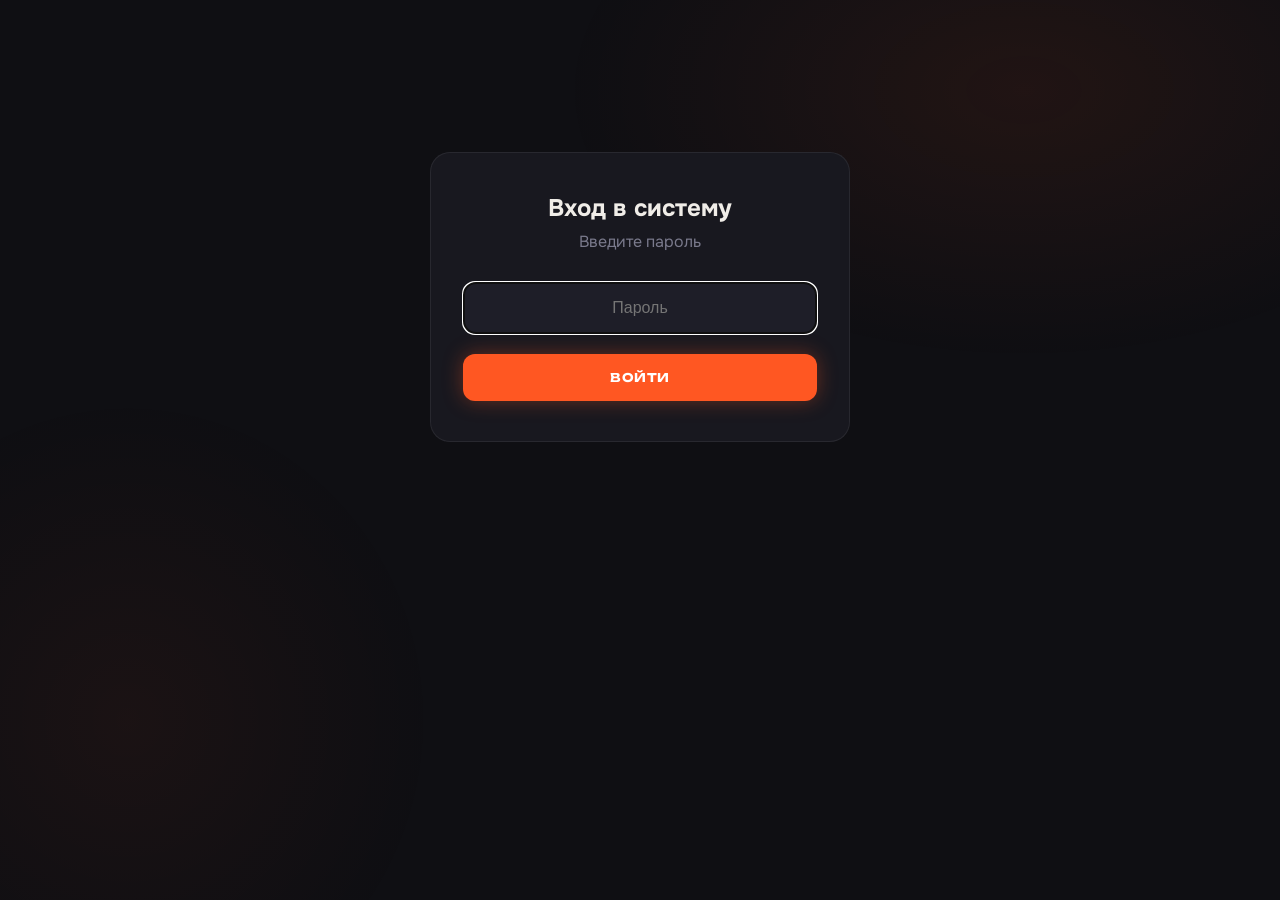
<file: index.html>
<!DOCTYPE html>
<html lang="ru">
<head>
  <meta charset="UTF-8">
  <meta name="viewport" content="width=device-width, initial-scale=1.0">
  <title>Тесты КХЦ</title>
  <link href="https://fonts.googleapis.com/css2?family=Unbounded:wght@400;600;700;900&family=Onest:wght@300;400;500;600&display=swap" rel="stylesheet">
  <link rel="stylesheet" href="style.css">
</head>
<body>

  <!-- МОДАЛЬНОЕ ОКНО ПОДТВЕРЖДЕНИЯ -->
  <div class="modal-overlay" id="modal">
    <div class="modal-box">
      <div class="modal-icon">⚠️</div>
      <h2>Завершить тест?</h2>
      <p>Вы ответили не на все вопросы. Пропущенные вопросы будут засчитаны как неверные.</p>
      <div class="modal-btns">
        <button class="btn btn-outline" onclick="closeModal()">Отмена</button>
        <button class="btn btn-primary" onclick="finishTest()">Завершить</button>
      </div>
    </div>
  </div>

  <!-- ОСНОВНОЙ LAYOUT -->
  <div class="wrap">
    <header id="main-header" style="display: none;">
      <div onclick="showTestSelection()" style="display:flex; align-items:center; gap:16px; cursor:pointer;">
        <div class="logo-mark">КХЦ</div>
        <div class="header-title">
          <h1>Тесты КХЦ</h1>
          <p id="test-type">Пробное тестирование</p>
        </div>
      </div>
      <div style="margin-left: auto; display: flex; align-items: center; gap: 15px;">
        <div id="user-info" style="font-size: 14px; color: var(--muted);">Пользователь авторизован</div>
        <div onclick="logout()" style="color: var(--wrong); font-size: 13px; cursor: pointer;">Выйти</div>
      </div>
      <div class="timer-badge" id="timer" style="margin-left: 20px;">2:00:00</div>
    </header>

    <div id="app"></div>
  </div>

  <script src="quiz.js"></script>
</body>
</html>
</file>
<file: style.css>
/* ══════════════════════════════════════════
   ПЕРЕМЕННЫЕ
══════════════════════════════════════════ */
:root {
  --orange: #FF5722;
  --orange-light: #FF7043;
  --orange-dim: rgba(255,87,34,0.12);
  --bg: #0f0f13;
  --surface: #18181f;
  --surface2: #1e1e28;
  --border: rgba(255,255,255,0.07);
  --text: #f0ede8;
  --muted: #7a7a8c;
  --correct: #22c55e;
  --wrong: #ef4444;
  --correct-dim: rgba(34,197,94,0.12);
  --wrong-dim: rgba(239,68,68,0.12);
}

/* ЭКРАН ВЫБОРА ТЕСТА */
.selection-screen {
  padding: 40px 20px;
  text-align: center;
}

.test-cards {
  display: flex;
  flex-wrap: wrap;
  gap: 20px;
  justify-content: center;
  max-width: 800px;
  margin: 0 auto;
}

.test-card {
  background: var(--surface);
  border: 1px solid var(--border);
  border-radius: 20px;
  padding: 32px 24px;
  width: 260px;
  cursor: pointer;
  transition: all 0.3s;
}

.test-card:hover {
  transform: translateY(-8px);
  border-color: var(--orange);
  box-shadow: 0 0 30px rgba(255,87,34,0.25);
}

.test-icon {
  font-size: 48px;
  margin-bottom: 16px;
}

.test-card h3 {
  font-family: 'Unbounded', sans-serif;
  font-size: 22px;
  margin-bottom: 8px;
}

.test-card p {
  color: var(--muted);
  font-size: 14px;
}

/* ══════════════════════════════════════════
   СБРОС И БАЗА
══════════════════════════════════════════ */
*, *::before, *::after { box-sizing: border-box; margin: 0; padding: 0; }

body {
  font-family: 'Onest', sans-serif;
  background: var(--bg);
  color: var(--text);
  min-height: 100vh;
  overflow-x: hidden;
}

/* Фоновая текстура */
body::before {
  content: '';
  position: fixed;
  inset: 0;
  background:
    radial-gradient(ellipse 60% 50% at 80% 10%, rgba(255,87,34,0.08) 0%, transparent 60%),
    radial-gradient(ellipse 40% 60% at 10% 80%, rgba(255,87,34,0.05) 0%, transparent 60%);
  pointer-events: none;
  z-index: 0;
}

.wrap {
  position: relative;
  z-index: 1;
  max-width: 900px;
  margin: 0 auto;
  padding: 32px 20px 80px;
}

/* ══════════════════════════════════════════
   ШАПКА
══════════════════════════════════════════ */
.start-screen {
  text-align: center;
  padding: 80px 20px;
}

.test-buttons {
  display: flex;
  justify-content: center;
  gap: 20px;
  margin-top: 30px;
  flex-wrap: wrap;
}

header {
  display: flex;
  align-items: center;
  gap: 16px;
  margin-bottom: 40px;
  padding-bottom: 24px;
  border-bottom: 1px solid var(--border);
}

.logo-mark {
  width: 56px; height: 56px;
  background: var(--orange);
  border-radius: 12px;
  display: grid; place-items: center;
  font-family: 'Unbounded', sans-serif;
  font-weight: 900; font-size: 18px;
  color: #fff; flex-shrink: 0;
  box-shadow: 0 0 28px rgba(255,87,34,0.4);
}

.header-title h1 {
  font-family: 'Unbounded', sans-serif;
  font-size: 16px; font-weight: 600;
  letter-spacing: -0.3px;
}

.header-title p { font-size: 13px; color: var(--muted); margin-top: 2px; }

.timer-badge {
  margin-left: auto;
  background: var(--surface);
  border: 1px solid var(--border);
  border-radius: 10px;
  padding: 8px 18px;
  font-family: 'Unbounded', sans-serif;
  font-size: 18px; font-weight: 700;
  color: var(--orange);
  letter-spacing: 1px;
  min-width: 90px; text-align: center;
  transition: color 0.3s;
}

.timer-badge.urgent {
  color: var(--wrong);
  animation: pulse-timer 1s infinite;
}

@keyframes pulse-timer {
  0%,100% { opacity: 1; }
  50%      { opacity: 0.6; }
}

/* ══════════════════════════════════════════
   НАВИГАЦИЯ
══════════════════════════════════════════ */
.nav-card {
  background: var(--surface);
  border: 1px solid var(--border);
  border-radius: 18px;
  padding: 22px 24px;
  margin-bottom: 28px;
}

.nav-label {
  font-size: 11px; letter-spacing: 1.5px; text-transform: uppercase;
  color: var(--muted); font-weight: 600; margin-bottom: 14px;
}

.nav-dots { display: flex; flex-wrap: wrap; gap: 8px; }

.nav-dot {
  width: 38px; height: 38px;
  border-radius: 50%;
  border: 1.5px solid var(--border);
  background: transparent;
  color: var(--muted);
  font-family: 'Unbounded', sans-serif;
  font-size: 11px; font-weight: 700;
  cursor: pointer;
  transition: all 0.2s;
  position: relative;
}

.nav-dot:hover            { border-color: var(--orange); color: var(--orange); }
.nav-dot.active           { background: var(--orange); border-color: var(--orange); color: #fff; box-shadow: 0 0 12px rgba(255,87,34,0.45); }
.nav-dot.answered         { border-color: var(--correct); color: var(--correct); }
.nav-dot.answered::after  {
  content: ''; position: absolute; bottom: 1px; right: 1px;
  width: 8px; height: 8px; border-radius: 50%;
  background: var(--correct);
}
.nav-dot.active.answered  { background: var(--orange); border-color: var(--orange); color: #fff; }

/* ══════════════════════════════════════════
   КАРТОЧКА ВОПРОСА
══════════════════════════════════════════ */
.question-card {
  background: var(--surface);
  border: 1px solid var(--border);
  border-radius: 20px;
  overflow: hidden;
  margin-bottom: 20px;
  animation: slide-in 0.35s cubic-bezier(.22,.68,0,1.2);
}

@keyframes slide-in {
  from { opacity: 0; transform: translateY(20px) scale(0.98); }
  to   { opacity: 1; transform: translateY(0) scale(1); }
}

.question-header {
  display: flex; align-items: flex-start; gap: 20px;
  padding: 28px 28px 24px;
  border-bottom: 1px solid var(--border);
}

.q-num {
  font-family: 'Unbounded', sans-serif;
  font-size: 11px; font-weight: 700;
  letter-spacing: 1px; text-transform: uppercase;
  color: var(--orange);
  background: var(--orange-dim);
  border-radius: 8px; padding: 5px 12px;
  white-space: nowrap; flex-shrink: 0; margin-top: 2px;
}

.q-text { font-size: 17px; line-height: 1.55; font-weight: 400; }

/* ══════════════════════════════════════════
   ВАРИАНТЫ ОТВЕТОВ
══════════════════════════════════════════ */
.options {
  padding: 20px 28px 28px;
  display: flex; flex-direction: column; gap: 10px;
}

.option {
  display: flex; align-items: center; gap: 14px;
  padding: 15px 18px;
  border-radius: 12px;
  border: 1.5px solid var(--border);
  background: var(--surface2);
  cursor: pointer;
  transition: all 0.2s;
  user-select: none;
  position: relative;
  overflow: hidden;
}

.option:hover:not(.locked)       { border-color: var(--orange); background: var(--orange-dim); }
.option.selected:not(.locked)    { border-color: var(--orange); background: var(--orange-dim); }
.option.correct                  { border-color: var(--correct); background: var(--correct-dim); }
.option.wrong                    { border-color: var(--wrong);   background: var(--wrong-dim); }
.option.locked                   { cursor: default; }

.opt-letter {
  width: 28px; height: 28px; border-radius: 50%;
  border: 1.5px solid currentColor;
  display: grid; place-items: center;
  font-family: 'Unbounded', sans-serif;
  font-size: 11px; font-weight: 700;
  color: var(--muted);
  flex-shrink: 0; transition: all 0.2s;
}

.option.selected:not(.locked) .opt-letter { color: var(--orange); border-color: var(--orange); }

.option.selected:not(.locked) .opt-letter::after,
.option.correct .opt-letter::after {
  content: ''; display: block;
  width: 10px; height: 10px; border-radius: 50%;
  background: currentColor;
}

.option.correct .opt-letter { color: var(--correct); border-color: var(--correct); }
.option.wrong   .opt-letter { color: var(--wrong);   border-color: var(--wrong);   }
.option.wrong   .opt-letter::after { content: '✕'; font-size: 9px; background: none; }

.opt-text { font-size: 15px; line-height: 1.4; }

/* ══════════════════════════════════════════
   ПРОГРЕСС-БАР
══════════════════════════════════════════ */
.progress-bar-wrap { margin-bottom: 18px; }

.progress-bar-track {
  height: 4px; background: var(--surface2); border-radius: 99px; overflow: hidden;
}

.progress-bar-fill {
  height: 100%;
  background: linear-gradient(90deg, var(--orange) 0%, var(--orange-light) 100%);
  border-radius: 99px;
  transition: width 0.4s ease;
}

/* ══════════════════════════════════════════
   НИЖНЯЯ ПАНЕЛЬ
══════════════════════════════════════════ */
.footer-bar {
  display: flex; align-items: center; justify-content: space-between;
  gap: 12px; flex-wrap: wrap;
}

.progress-info { font-size: 13px; color: var(--muted); }
.progress-info b { color: var(--text); }

.btn {
  font-family: 'Unbounded', sans-serif;
  font-size: 12px; font-weight: 700;
  letter-spacing: 0.5px; text-transform: uppercase;
  padding: 14px 28px; border-radius: 12px; border: none;
  cursor: pointer; transition: all 0.2s;
}

.btn-outline {
  background: transparent; color: var(--muted);
  border: 1.5px solid var(--border);
}
.btn-outline:hover { color: var(--text); border-color: rgba(255,255,255,0.2); }

.btn-primary {
  background: var(--orange); color: #fff;
  box-shadow: 0 0 20px rgba(255,87,34,0.35);
}
.btn-primary:hover {
  background: var(--orange-light);
  box-shadow: 0 0 28px rgba(255,87,34,0.5);
  transform: translateY(-1px);
}

.btn-danger {
  background: transparent; color: var(--wrong);
  border: 1.5px solid rgba(239,68,68,0.3);
}
.btn-danger:hover { background: var(--wrong-dim); }

/* ══════════════════════════════════════════
   ЭКРАН РЕЗУЛЬТАТА
══════════════════════════════════════════ */
.result-screen {
  text-align: center; padding: 60px 20px;
  animation: slide-in 0.4s ease;
}

.result-circle {
  width: 140px; height: 140px; border-radius: 50%;
  margin: 0 auto 32px;
  display: grid; place-items: center;
  position: relative;
}

.result-circle svg {
  position: absolute; inset: 0; width: 100%; height: 100%;
  transform: rotate(-90deg);
}

.result-circle circle { fill: none; stroke-width: 6; }
.result-circle .track { stroke: var(--surface2); }
.result-circle .fill  { stroke: var(--orange); stroke-linecap: round; transition: stroke-dashoffset 1.2s ease; }

.result-pct {
  font-family: 'Unbounded', sans-serif;
  font-size: 36px; font-weight: 900; color: var(--orange);
  position: relative; z-index: 1;
}

.result-title {
  font-family: 'Unbounded', sans-serif;
  font-size: 26px; font-weight: 700; margin-bottom: 10px;
}

.result-sub { color: var(--muted); font-size: 15px; margin-bottom: 40px; }

.result-stats {
  display: flex; justify-content: center; gap: 20px; flex-wrap: wrap; margin-bottom: 40px;
}

.stat-pill {
  background: var(--surface); border: 1px solid var(--border);
  border-radius: 14px; padding: 18px 28px; min-width: 130px;
}

.stat-num       { font-family: 'Unbounded', sans-serif; font-size: 28px; font-weight: 900; }
.stat-num.c     { color: var(--correct); }
.stat-num.w     { color: var(--wrong); }
.stat-num.sk    { color: var(--muted); }
.stat-lbl       { font-size: 12px; color: var(--muted); margin-top: 4px; }

/* ══════════════════════════════════════════
   РАЗБОР ОТВЕТОВ
══════════════════════════════════════════ */
.review-section { margin-top: 40px; text-align: left; }

.review-title {
  font-family: 'Unbounded', sans-serif; font-size: 14px; font-weight: 700;
  letter-spacing: 0.5px; color: var(--muted); text-transform: uppercase;
  margin-bottom: 16px; padding-bottom: 12px; border-bottom: 1px solid var(--border);
}

.review-item {
  background: var(--surface); border: 1px solid var(--border);
  border-radius: 14px; padding: 18px 20px; margin-bottom: 10px;
}

.review-item .ri-q     { font-size: 14px; font-weight: 500; margin-bottom: 10px; }
.review-item .ri-answers { display: flex; flex-direction: column; gap: 5px; }

.ri-ans {
  font-size: 13px; color: var(--muted);
  padding: 6px 12px; border-radius: 8px;
  border: 1px solid transparent;
}
.ri-ans.correct { color: var(--correct); background: var(--correct-dim); border-color: rgba(34,197,94,0.2); }
.ri-ans.wrong   { color: var(--wrong);   background: var(--wrong-dim);   border-color: rgba(239,68,68,0.2); }

/* ══════════════════════════════════════════
   МОДАЛЬНОЕ ОКНО
══════════════════════════════════════════ */
.modal-overlay {
  position: fixed; inset: 0; background: rgba(0,0,0,0.7);
  display: grid; place-items: center; z-index: 100;
  opacity: 0; pointer-events: none; transition: opacity 0.2s;
}

.modal-overlay.show { opacity: 1; pointer-events: all; }

.modal-box {
  background: var(--surface); border: 1px solid var(--border);
  border-radius: 20px; padding: 36px 32px; max-width: 400px; width: 90%;
  transform: scale(0.95); transition: transform 0.2s;
  text-align: center;
}

.modal-overlay.show .modal-box { transform: scale(1); }

.modal-icon { font-size: 48px; margin-bottom: 16px; }
.modal-box h2 { font-family: 'Unbounded', sans-serif; font-size: 18px; font-weight: 700; margin-bottom: 10px; }
.modal-box p  { color: var(--muted); font-size: 14px; margin-bottom: 28px; line-height: 1.5; }
.modal-btns   { display: flex; gap: 10px; justify-content: center; }

/* ══════════════════════════════════════════
   АДАПТИВ
══════════════════════════════════════════ */
@media (max-width: 600px) {
  .question-header { padding: 20px; flex-direction: column; gap: 10px; }
  .options         { padding: 14px 20px 20px; }
  .footer-bar      { flex-direction: column; align-items: stretch; }
  .footer-bar .btn { text-align: center; }
  header           { flex-wrap: wrap; }
}
</file>
